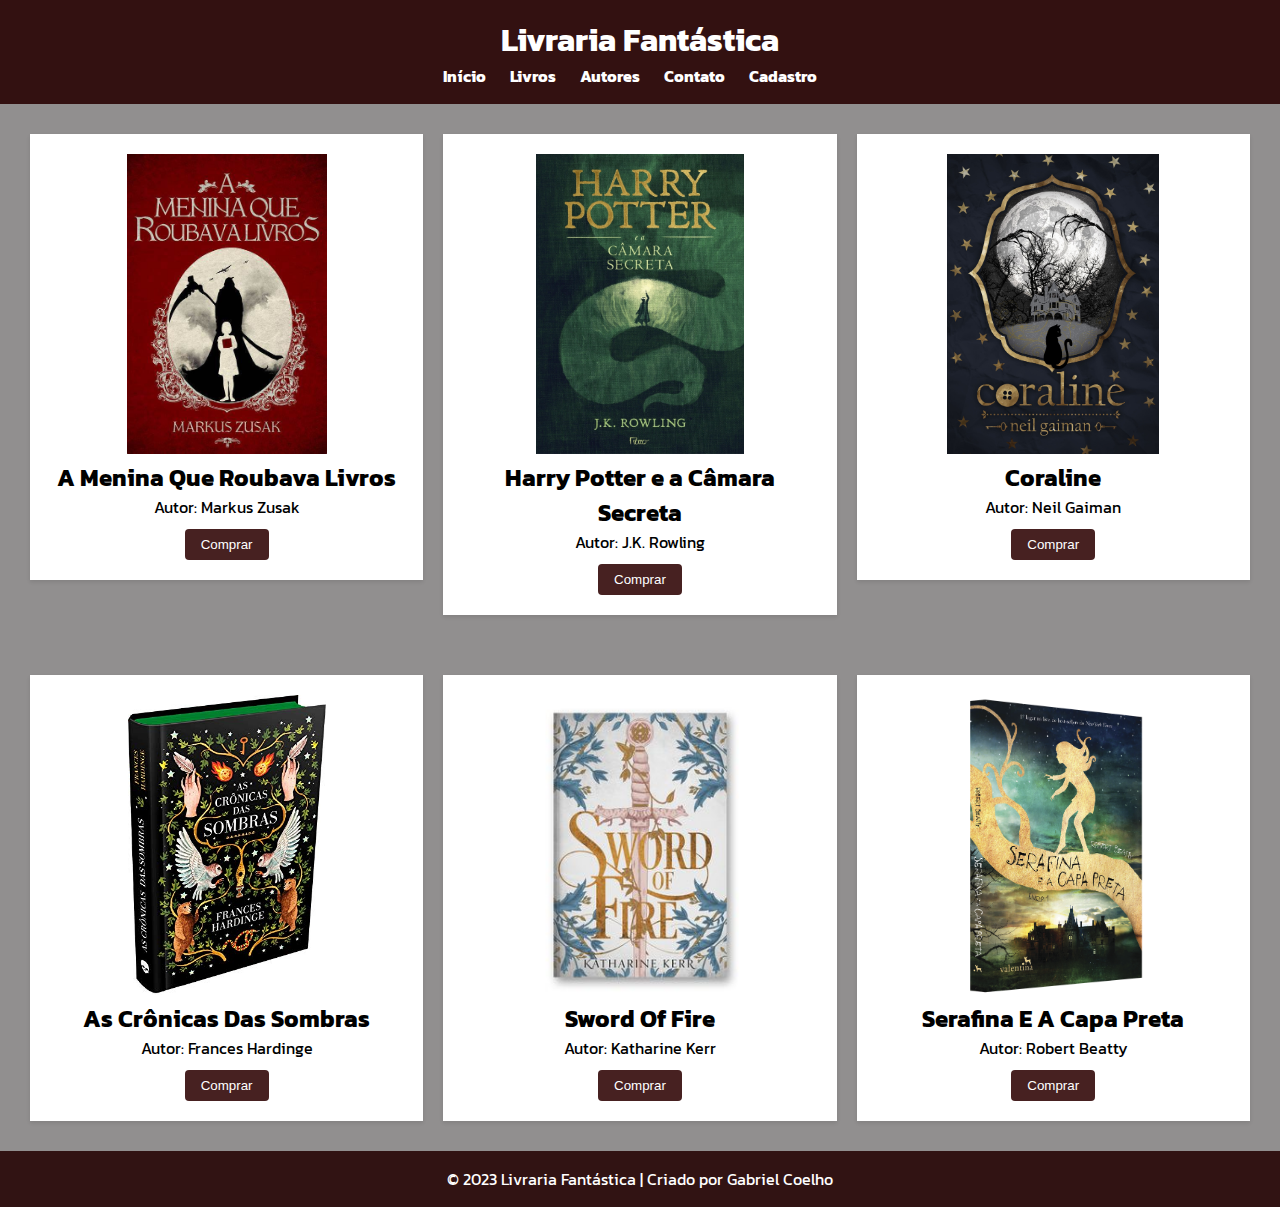
<file: index.html>
<!DOCTYPE html>
<html lang="pt-br">
<head>
    <meta charset="UTF-8">
    <meta name="viewport" content="width=device-width, initial-scale=1.0">
    <link rel="stylesheet" href="estilos.css">
    <title>Livraria</title>
</head>
<body>
    <header>
        <h1>Livraria Fantástica</h1>
        <nav>
            <ul>
                <li><a href="#">Início</a></li>
                <li><a href="#">Livros</a></li>
                <li><a href="#">Autores</a></li>
                <li><a href="#">Contato</a></li>
                <li><a href="cadastro.html">Cadastro</a></li>
            </ul>
        </nav>
    </header>

    <main>
        <section class="cards">
            <div class="card">
                <img src="img/OIP.jpg" alt="Livro 1">
                <h2>A Menina Que Roubava Livros</h2>
                <p>Autor: Markus Zusak</p>
                <button>Comprar</button>
            </div>

            <div class="card">
                <img src="img/R-_1_.jpg" alt="Livro 2">
                <h2>Harry Potter e a Câmara Secreta</h2>
                <p>Autor: J.K. Rowling</p>
                <button>Comprar</button>
            </div>

            <div class="card">
                <img src="img/R.jpg" alt="Livro 3">
                <h2>Coraline</h2>
                <p>Autor: Neil Gaiman</p>
                <button>Comprar</button>
            </div>
        </section>
    </main>
    <main>
        <section class="cards">
            <div class="card">
                <img src="img/18102117480052.jpg" alt="Livro 4">
                <h2>As Crônicas Das Sombras</h2>
                <p>Autor: Frances Hardinge</p>
                <button>Comprar</button>
            </div>

            <div class="card">
                <img src="img/cde7c9d7abc17d2bf88ef6aaab4a181d.jpg" alt="Livro 5">
                <h2>Sword Of Fire</h2>
                <p>Autor: Katharine Kerr</p>
                <button>Comprar</button>
            </div>

            <div class="card">
                <img src="img/mockup-3d1.png" alt="Livro 6">
                <h2>Serafina E A Capa Preta</h2>
                <p>Autor: Robert Beatty</p>
                <button>Comprar</button>
            </div>
        </section>
    </main>

    <footer>
        <p>&copy; 2023 Livraria Fantástica | Criado por Gabriel Coelho</p>
    </footer>
</body>
</html>
</file>
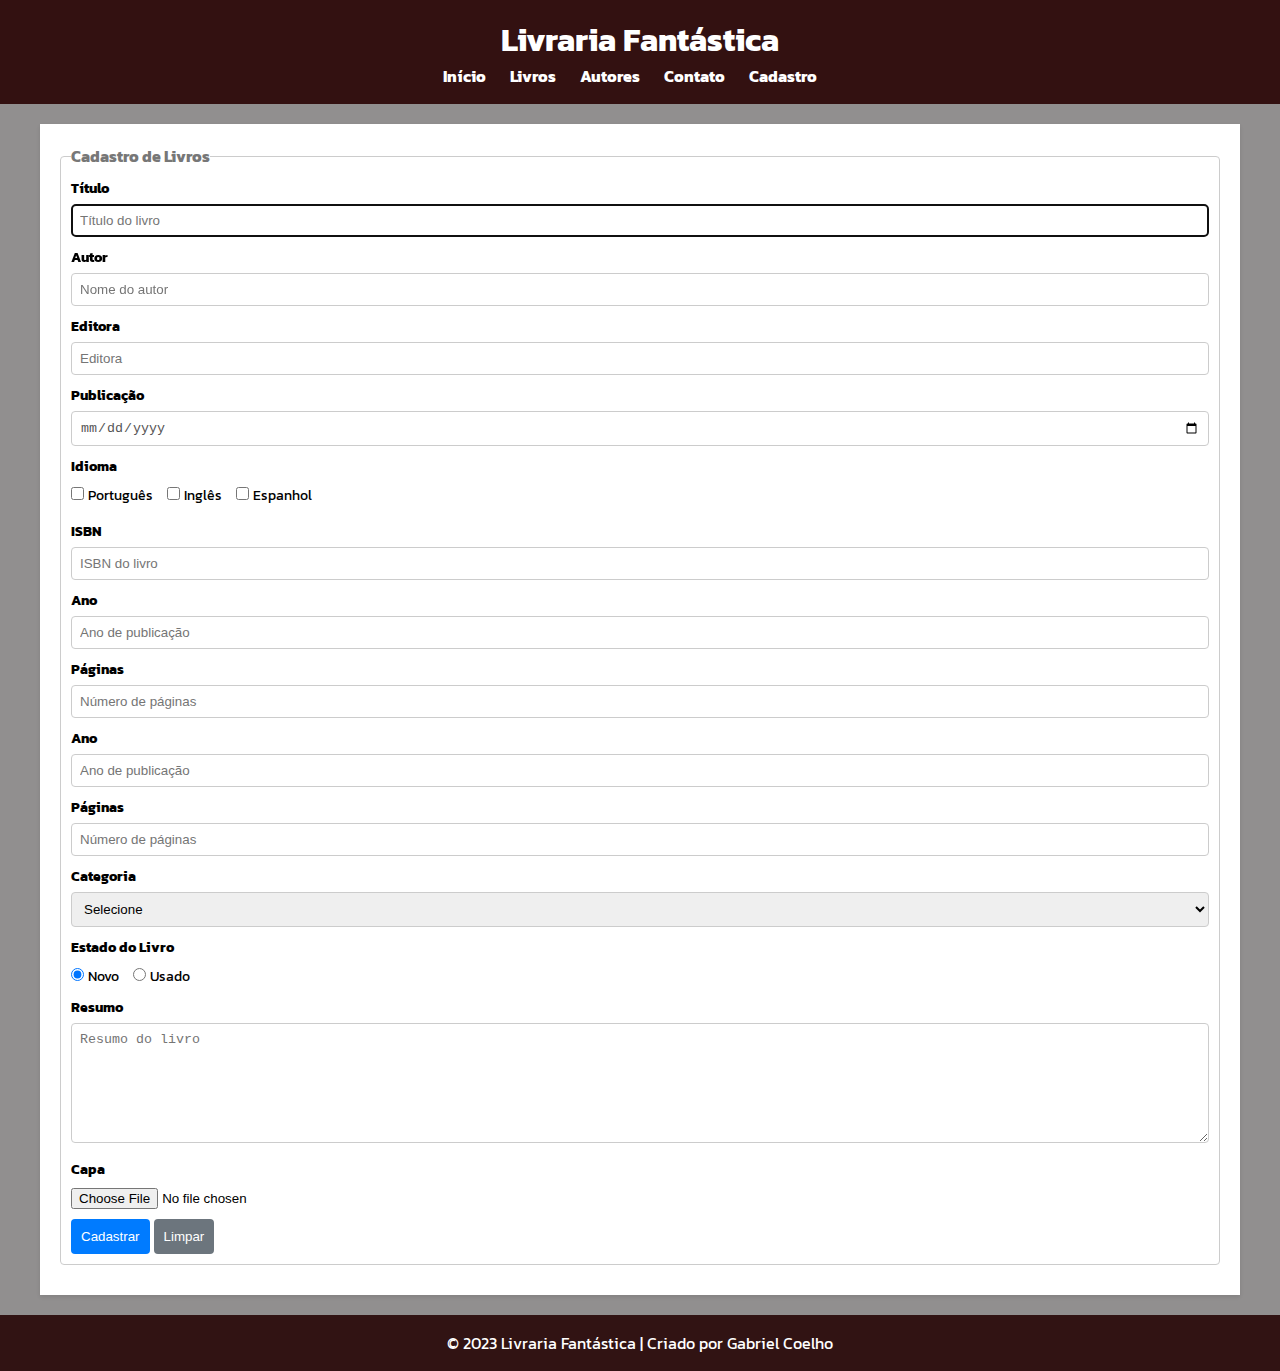
<file: cadastro.html>
<!DOCTYPE html>
<html lang="pt-br">
<head>
    <meta charset="UTF-8">
    <meta name="viewport" content="width=device-width, initial-scale=1.0">
    <title>Cadastro de Livros</title>
    <link rel="stylesheet" href="estilos.css">
</head>
<body>
    <header>
        <h1>Livraria Fantástica</h1>
        <nav>
            <ul>
                <li><a href="index.html">Início</a></li>
                <li><a href="#">Livros</a></li>
                <li><a href="#">Autores</a></li>
                <li><a href="#">Contato</a></li>
                <li><a href="cadastro.html">Cadastro</a></li>
            </ul>
        </nav>
    </header>

    <main>
        <section class="container">
            <form>
                <fieldset>
                    <legend>Cadastro de Livros</legend>
            
                    <div class="input-container">
                        <label for="titulo">Título</label>
                        <input type="text" name="titulo" id="titulo" placeholder="Título do livro" required autofocus>
                    </div>
                    <div class="input-container">
                        <label for="autor">Autor</label>
                        <input type="text" name="autor" id="autor" placeholder="Nome do autor" required>
                    </div>
                    <div class="input-container">
                        <label for="editora">Editora</label>
                        <input type="text" name="editora" id="editora" placeholder="Editora" required>
                    </div>
                    <div class="input-container">
                        <label for="dtpublicacao">Publicação</label>
                        <input type="date" name="dtpublicacao" id="dtpublicacao" required>
                    </div>

                    <div class="input-container">
                        <label>Idioma</label>
                        <div class="input-check">
                            <input type="checkbox" name="idioma" value="Português" id="portugues">
                            <label for="portugues">Português</label>
                        </div>
                        <div class="input-check">
                            <input type="checkbox" name="idioma" value="Inglês" id="ingles">
                            <label for="ingles">Inglês</label>
                        </div>
                        <div class="input-check">
                            <input type="checkbox" name="idioma" value="Espanhol" id="espanhol">
                            <label for="espanhol">Espanhol</label>
                        </div>
                    </div>

                    <div class="input-container">
                        <label for="isbn">ISBN</label>
                        <input type="text" name="isbn" id="isbn" placeholder="ISBN do livro" pattern="\d{3}-\d{10}" required>
                    </div>
                    <div class="input-container">
                        <label for="ano">Ano</label>
                        <input type="number" name="ano" id="ano" placeholder="Ano de publicação" required>
                    </div>
                    
                    <div class="input-container">
                        <label for="paginas">Páginas</label>
                        <input type="number" name="paginas" id="paginas" placeholder="Número de páginas" required>
                    </div>

                    <div class="input-container">
                        <label for="ano">Ano</label>
                        <input type="number" name="ano" id="ano" placeholder="Ano de publicação" required>
                    </div>
                    
                    <div class="input-container">
                        <label for="paginas">Páginas</label>
                        <input type="number" name="paginas" id="paginas" placeholder="Número de páginas" required>
                    </div>
                    
                    <div class="input-container">
                        <label for="categoria">Categoria</label>
                        <select name="categoria" id="categoria" required>
                            <option value="">Selecione</option>
                            <option value="Ação">Ação</option>
                            <option value="Aventura">Aventura</option>
                            <option value="Comédia">Comédia</option>
                            <option value="Drama">Drama</option>
                            <option value="Ficção Científica">Ficção Científica</option>
                            <option value="Romance">Romance</option>
                            <option value="Suspense">Suspense</option>
                            <option value="Terror">Terror</option>
                        </select>
                    </div>

                    <div class="input-container">
                        <label>Estado do Livro</label>
                        <div class="radio-group">
                            <input type="radio" name="situacao" id="novo" value="Novo" required checked>
                            <label for="novo">Novo</label>
                        
                            <input type="radio" name="situacao" id="usado" value="Usado" required>
                            <label for="usado">Usado</label>
                        </div>
                    </div>

                    <div class="input-container">
                        <label for="resumo">Resumo</label>
                        <textarea name="resumo" id="resumo" placeholder="Resumo do livro" rows="5" required></textarea>
                    </div>

                    <div class="input-container">
                        <label for="capa">Capa</label>
                        <input type="file" name="capa" id="capa" accept="image/*">
                    </div>

                    <div class="actions">
                        <button type="submit">Cadastrar</button>
                        <button type="reset">Limpar</button>
                    </div>

                </fieldset>
            </form>
        </section>
    </main>
    <footer>
        <p>&copy; 2023 Livraria Fantástica | Criado por Gabriel Coelho</p>
    </footer>
</body>
</html>
</file>
<file: estilos.css>
@import url('https://fonts.googleapis.com/css2?family=Kanit&display=swap');
* {
    margin: 0; 
    padding: 0; 
    box-sizing: border-box; 
}

body {
    font-family: Kanit, Arial, sans-serif; 
    background-color: #918f8f; 
}

header {
    background-color: #331111; 
    color: #fff; 
    text-align: center;
    padding: 1rem; 
}

nav ul {
    list-style: none;
}

nav li {
    display: inline;
    margin-right: 20px; 
}

nav li:hover{
    background-color: #df5454; 
    transition: background-color 0.4s ease;
    border-radius: 8px;

}

nav a {
    text-decoration: none; 
    color: #fff; 
    font-weight: bold;
}

main {
    padding: 20px; 
    overflow: hidden;
}

.card {
    width: calc(33.33% - 20px); 
    margin: 10px; 
    padding: 20px;
    background-color: #fff; 
    box-shadow: 0 2px 4px rgba(0, 0, 0, 0.1); 
    text-align: center;
    float: left; 
}

.card img {
    max-width: 100%; 
    height: 300px; 
}

.card button {
    background-color: #472121;
    color: #fff;
    border: none;
    padding: 8px 16px;
    margin-top: 10px;
    cursor: pointer; 
    transition: background-color 0.3s ease; 
}

.card button:hover {
    background-color: #df5454; 
}

footer {
    background-color: #311313;
    color: #fff;
    text-align: center;
    padding: 1rem;
}

@media screen and (max-width: 768px) {
    .card {
        width: calc(50% - 20px); /* 50% - 40px */
    }
}

@media screen and (max-width: 480px) {
    .card {
        width: 100%;
    }
}

/* Formulário */
.container {
    width: 1200px;
    max-width: 100%;
    margin: 0 auto;
    padding: 20px;
    background-color: #fff;
    box-shadow: 0 2px 4px rgba(0, 0, 0, 0.1);
}

form {
  overflow: hidden;
}

form fieldset {
  border: 1px solid #ccc;
  border-radius: 4px;
  padding: 10px;
  margin-bottom: 10px;
}

form legend {
  font-weight: bold;
  color: #777;
}

.input-container {
    margin-bottom: 10px;
}

.input-container label {
    display: block;
    margin-bottom: 5px;
    font-weight: bold;
    font-size: 14px;
}

input[type="text"],
input[type="date"],
input[type="number"] {
  width: 100%;
  padding: 8px;
  border: 1px solid #ccc;
  border-radius: 4px;
  color: #555;
}

.radio-group label {
    display: inline;
    margin-right: 10px;
    font-weight: normal;
  }
  
  .input-check {
      display: inline-block;
      margin-right: 10px;
  }
  
  .input-check input[type="checkbox"] + label {
      display: inline-block;
      font-weight: normal;
  }

  textarea {
    width: 100%;
    padding: 8px;
    border: 1px solid #ccc;
    border-radius: 4px;
    resize: vertical; /* Permite redimensionar verticalmente o textarea */
    height: 120px; /* Altura inicial do textarea */
  }
  
  select {
    width: 100%;
    padding: 8px;
    border: 1px solid #ccc;
    border-radius: 4px;
  }

  button {
    background-color: #007bff;
    color: white;
    border: none;
    border-radius: 4px;
    padding: 10px;
    cursor: pointer; 
  }
  
  
  button[type="reset"] {
    background-color: #6c757d;
  }
  
  button:hover {
    background-color: #0056b3;
  }
</file>
